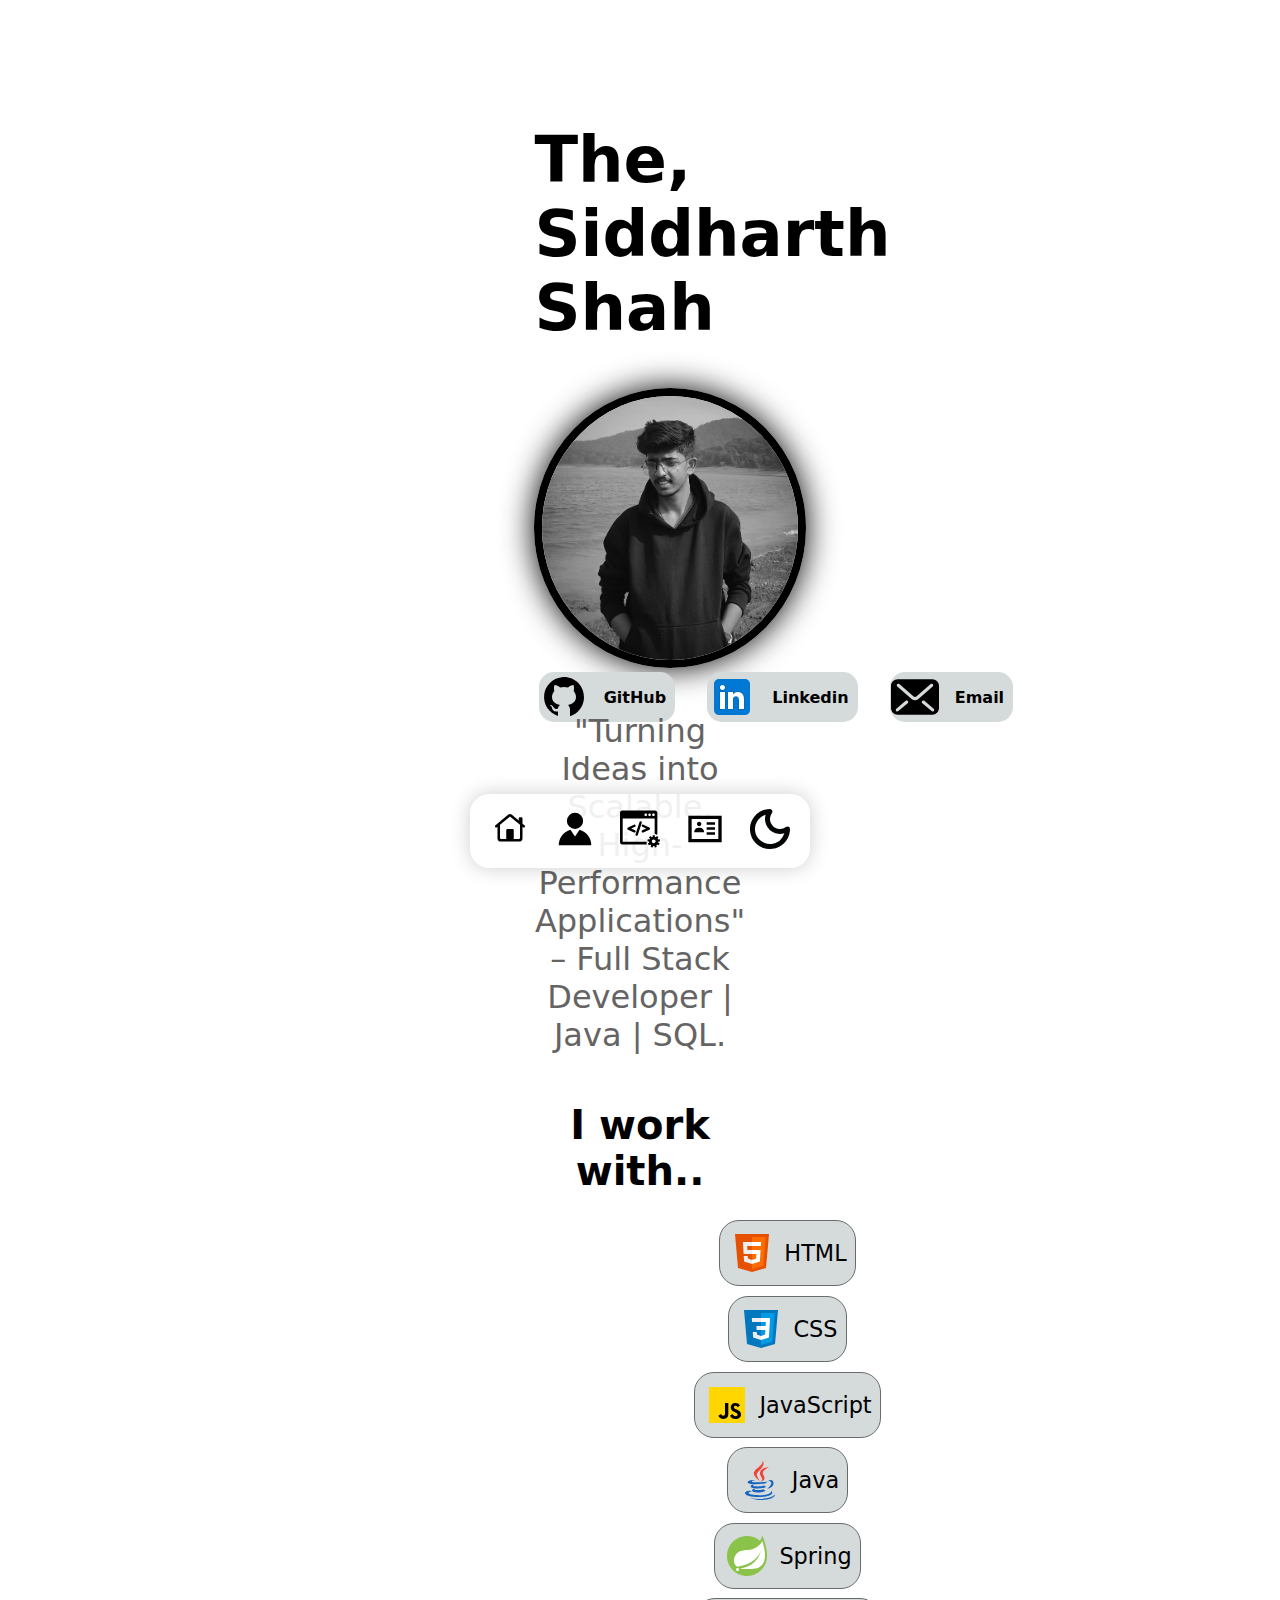
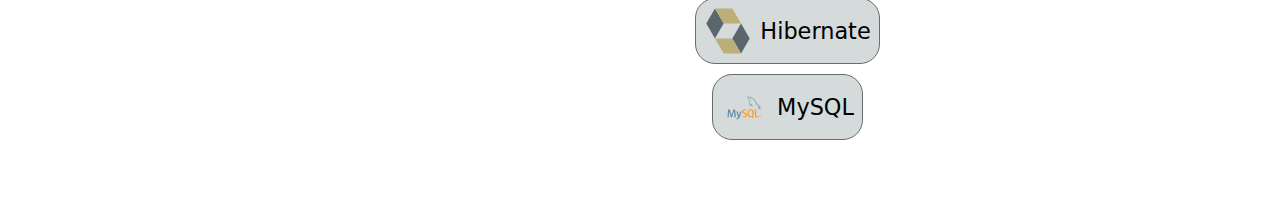
<file: index.html>
<!DOCTYPE html>
<html lang="en">
<head>
    <meta charset="UTF-8">
    <meta name="viewport" content="width=device-width, initial-scale=1.0">
    <title>Siddharth Shah</title>
    <link rel="stylesheet" href="style.css">
</head>
<body>
    <!------------Main Section-------------->
<main class="body">
    <!------------Profile Section-------------->
    <section id="information">
        <div class="personalinfo">
            <h1>The, <br> Siddharth Shah</h1>
        </div>
        <div id="profilediv">
            <img src="Images/profile.jpeg" alt="Profile Picture">
        </div>
    </section>

     <!------------Link Section-------------->
    <section class="linksection">
        <div class="linkdiv">
            <div ><img src="Images/github.svg" alt="HTML"> <span>GitHub</span></div>
            <div ><img src="Images/linkedin.svg" alt="CSS"><span>Linkedin</span></div>
            <div ><img src="Images/email.svg" alt="JavaScript"><span>Email</span></div>
        </div>
    </section>

    <!------------Moto Section-------------->
    <section id="moto">
        <div class="motoinfo">
            <p>"Turning Ideas into Scalable, High-Performance Applications" </p> <p>– Full Stack Developer | Java | SQL.</p>
        </div>
    </section>

    <!------------Skills Section-------------->
    <section class="skillssection">
        <h1>I work with..</h1>
        <div class="skillscontainer">
        <div class="skillsdiv">
            <div ><img src="Images/html.svg" alt="HTML"> <span>HTML</span></div>
            <div ><img src="Images/css.svg" alt="CSS"><span>CSS</span></div>
            <div ><img src="Images/js.svg" alt="JavaScript"><span>JavaScript</span></div>
            <div ><img src="Images/java.svg" alt="Java"><span>Java</span></div>
            <div ><img src="Images/spring.svg" alt="Spring"><span>Spring</span></div>
            <div ><img src="Images/Hibernate.svg" alt="Hibernate"><span>Hibernate</span></div>
            <div ><img src="Images/sql.svg" alt="MySQL"><span>MySQL</span></div>
        </div>
    </div>
    </section>

    </main>
<!-- Placeholder for the footer -->
<div id="footer-placeholder"></div>

<script src="script.js"></script>

</body>
</html>
</file>
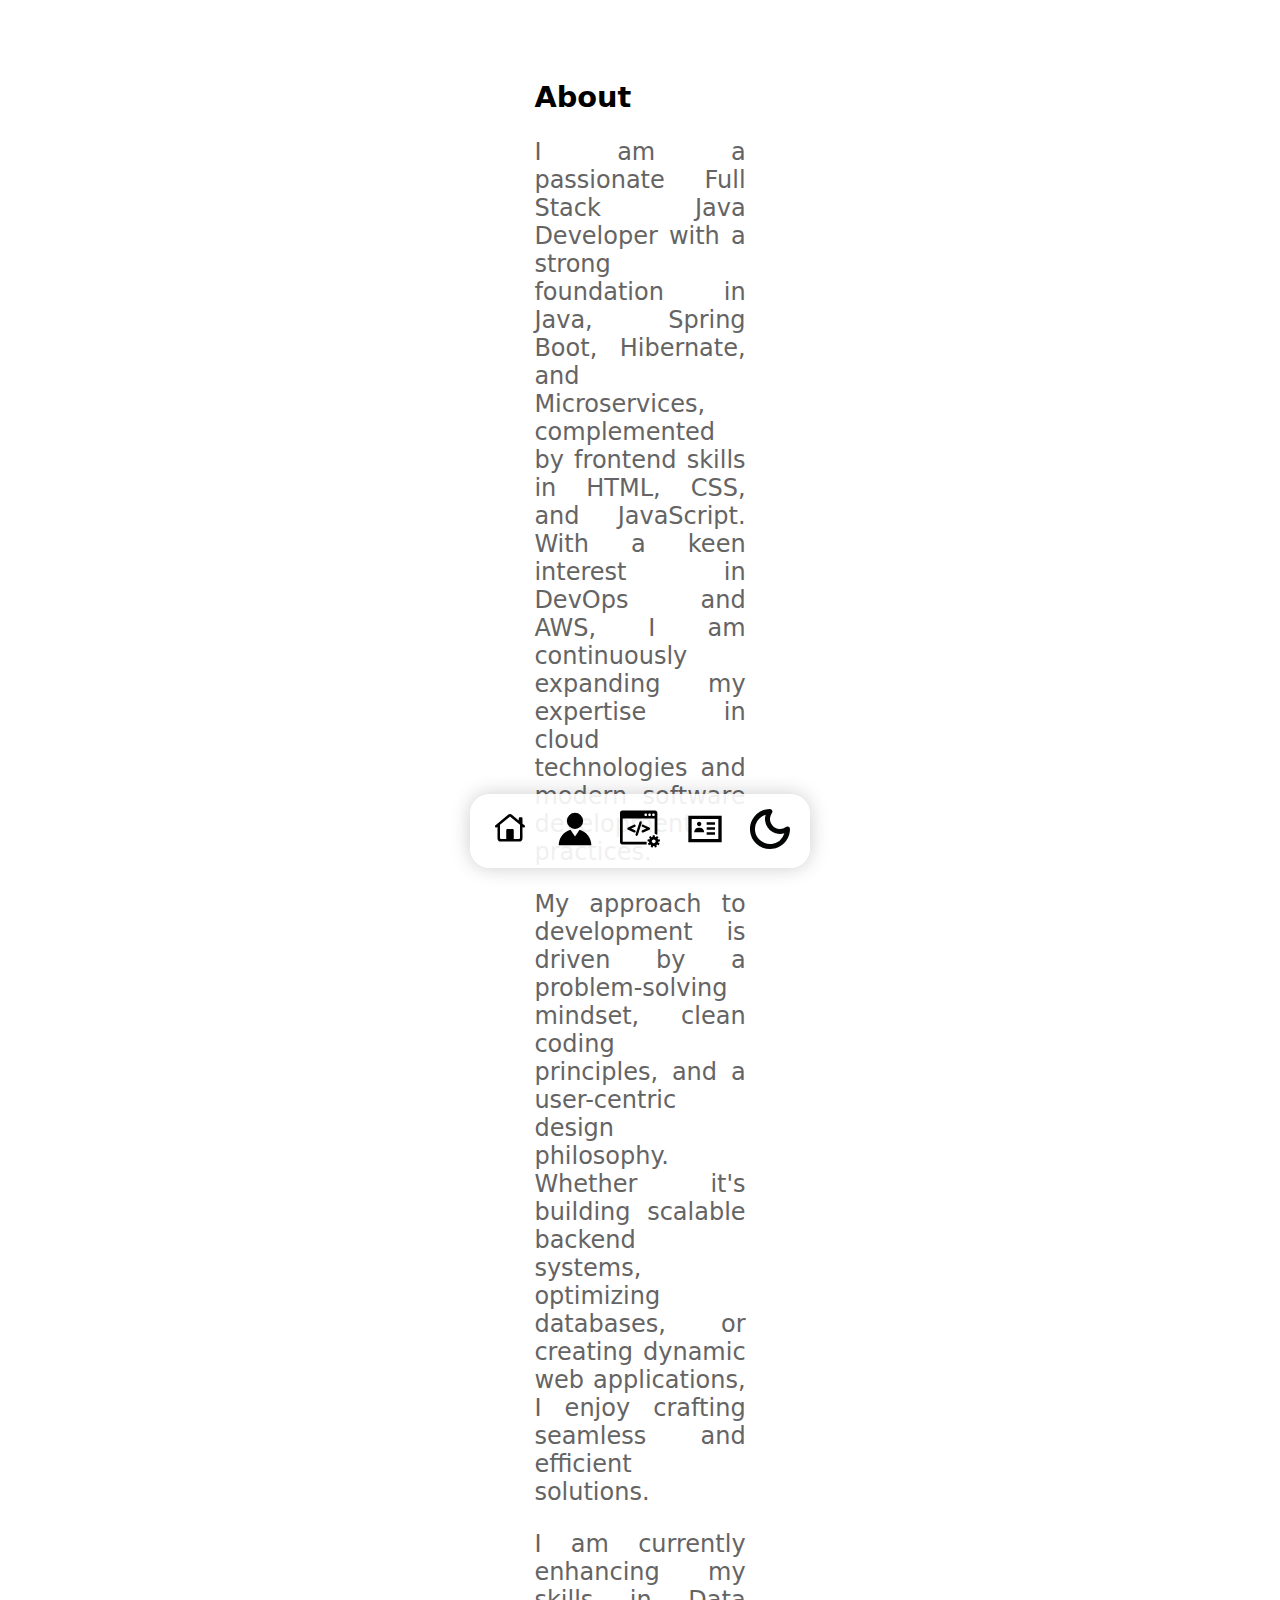
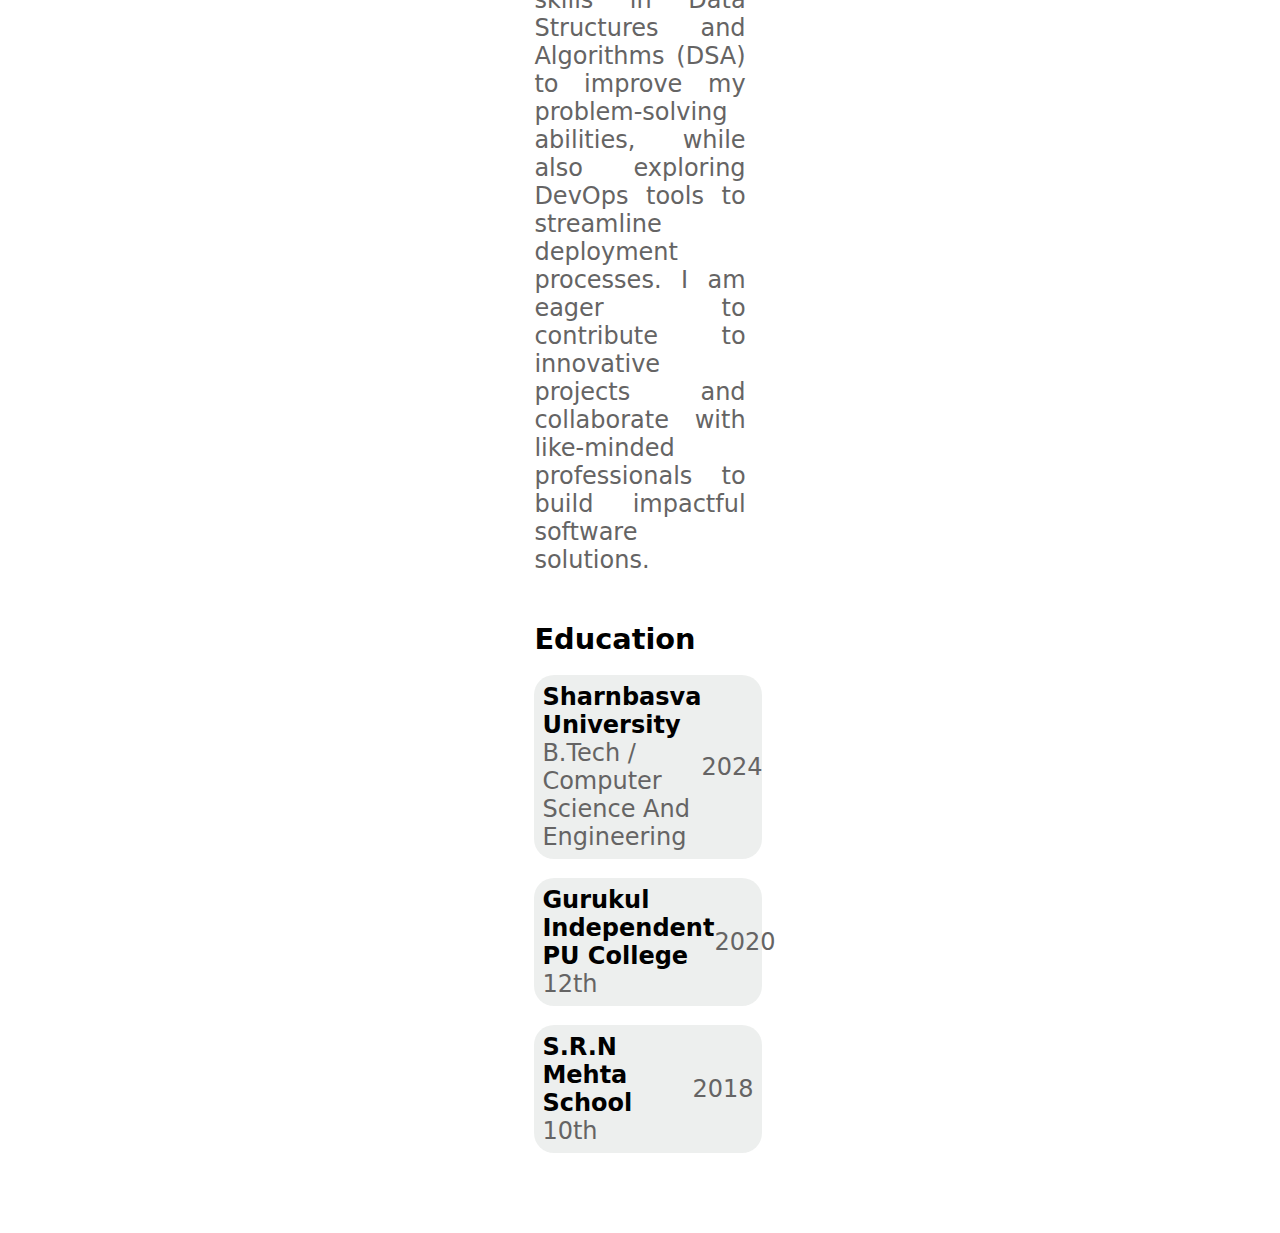
<file: about.html>
<!DOCTYPE html>
<html lang="en">
<head>
    <meta charset="UTF-8">
    <meta name="viewport" content="width=device-width, initial-scale=1.0">
    <title>About</title>
    <link rel="stylesheet" href="style.css">
    <style>

    </style>

</head>
<body>
    <main class="body">
        <!------------About Section-------------->
    <section class="about">
        <h1>About</h1>
        <p>I am a passionate Full Stack Java Developer with a strong foundation in Java, Spring Boot, Hibernate, and Microservices, complemented 
            by frontend skills in HTML, CSS, and JavaScript. With a keen interest in DevOps and AWS, I am continuously expanding my expertise in 
            cloud technologies and modern software development practices. 
        </p>
        <p>
            My approach to development is driven by a problem-solving mindset, clean coding principles, and a user-centric design philosophy. 
            Whether it's building scalable backend systems, optimizing databases, or creating dynamic web applications, I enjoy crafting seamless 
            and efficient solutions.
        </p>
        <p>
            I am currently enhancing my skills in Data Structures and Algorithms (DSA) to improve my problem-solving abilities, while also 
            exploring DevOps tools to streamline deployment processes. I am eager to contribute to innovative projects and collaborate with 
            like-minded professionals to build impactful software solutions.
        </p>
    </section>

 <!------------Education Section-------------->
 <section class="educationmain">
    <h1>Education</h1>
    <div class="educationdetails">
        <div><b>Sharnbasva University</b> <br> B.Tech / Computer Science And Engineering</div>
        <p>2024</p>
    </div><br>
    <div class="educationdetails">
        <div><b>Gurukul Independent PU College</b> <br> 12th</div>
        <p>2020</p>
    </div><br>
    <div class="educationdetails">
        <div><b>S.R.N Mehta School</b> <br> 10th</div>
        <p>2018</p>
    </div>
</section>

</main>

<!-- Placeholder for the footer -->
<div id="footer-placeholder"></div>

<script src="script.js"></script>

</body>
</html>
</file>
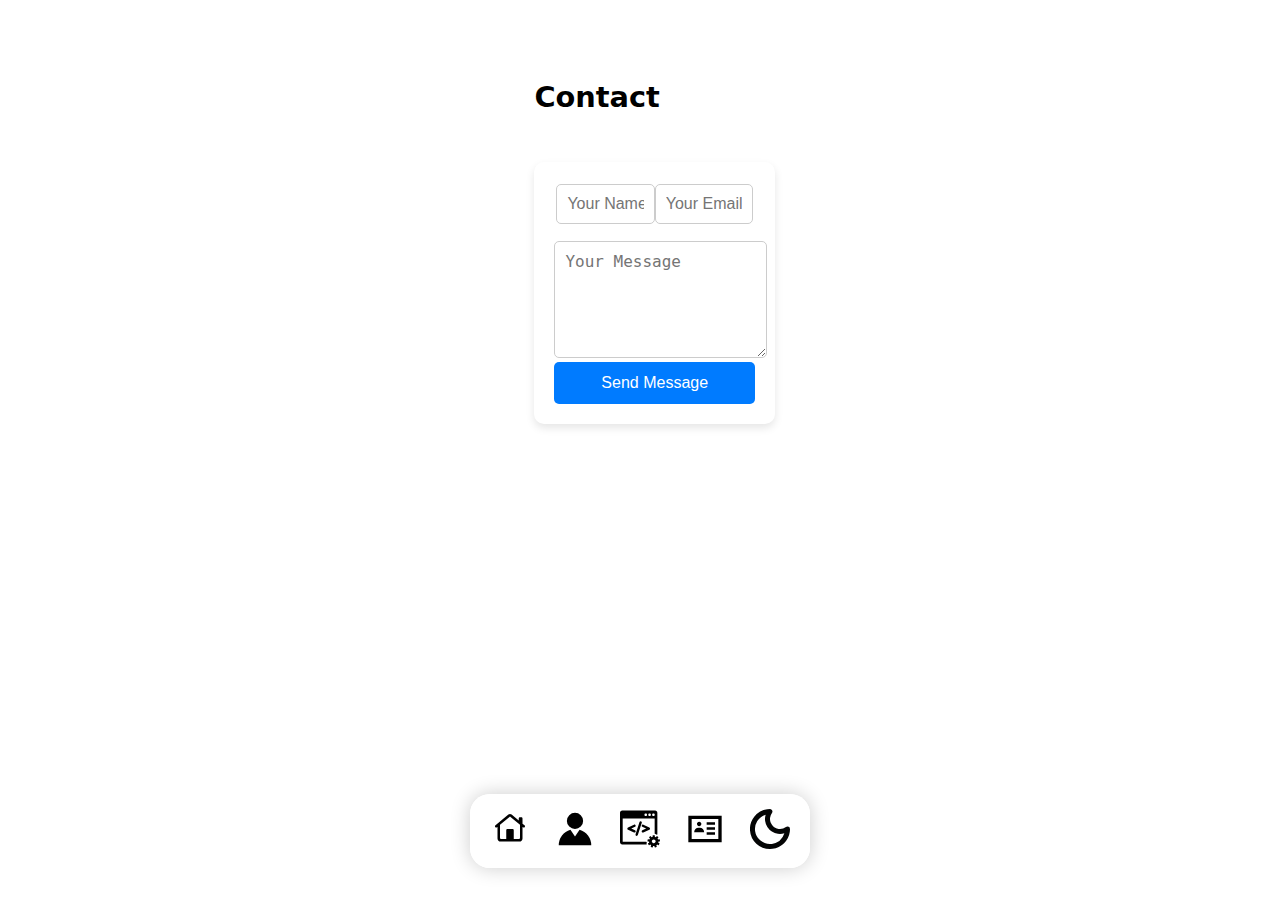
<file: contact.html>
<!DOCTYPE html>
<html lang="en">
<head>
    <meta charset="UTF-8">
    <meta name="viewport" content="width=device-width, initial-scale=1.0">
    <title>Contact</title>
    <link rel="stylesheet" href="style.css">
</head>
<body>
     <!------------Main Section-------------->
<main class="body">
    <!------------Contact Section-------------->
    <section class="contact">
        <h1>Contact</h1>
        <div class="contact-container">
            <form action="#" method="post">
                <div class="input-group">
                    <input type="text" placeholder="Your Name" required>
                    <input type="email" placeholder="Your Email" required>
                </div>
                <textarea placeholder="Your Message" rows="5" required></textarea>
                <button type="submit">Send Message</button>
            </form>
        </div>
    </section>
</main>
  <!-- Placeholder for the footer -->
<div id="footer-placeholder"></div>

<script src="script.js"></script>
</body>
</html>
</file>
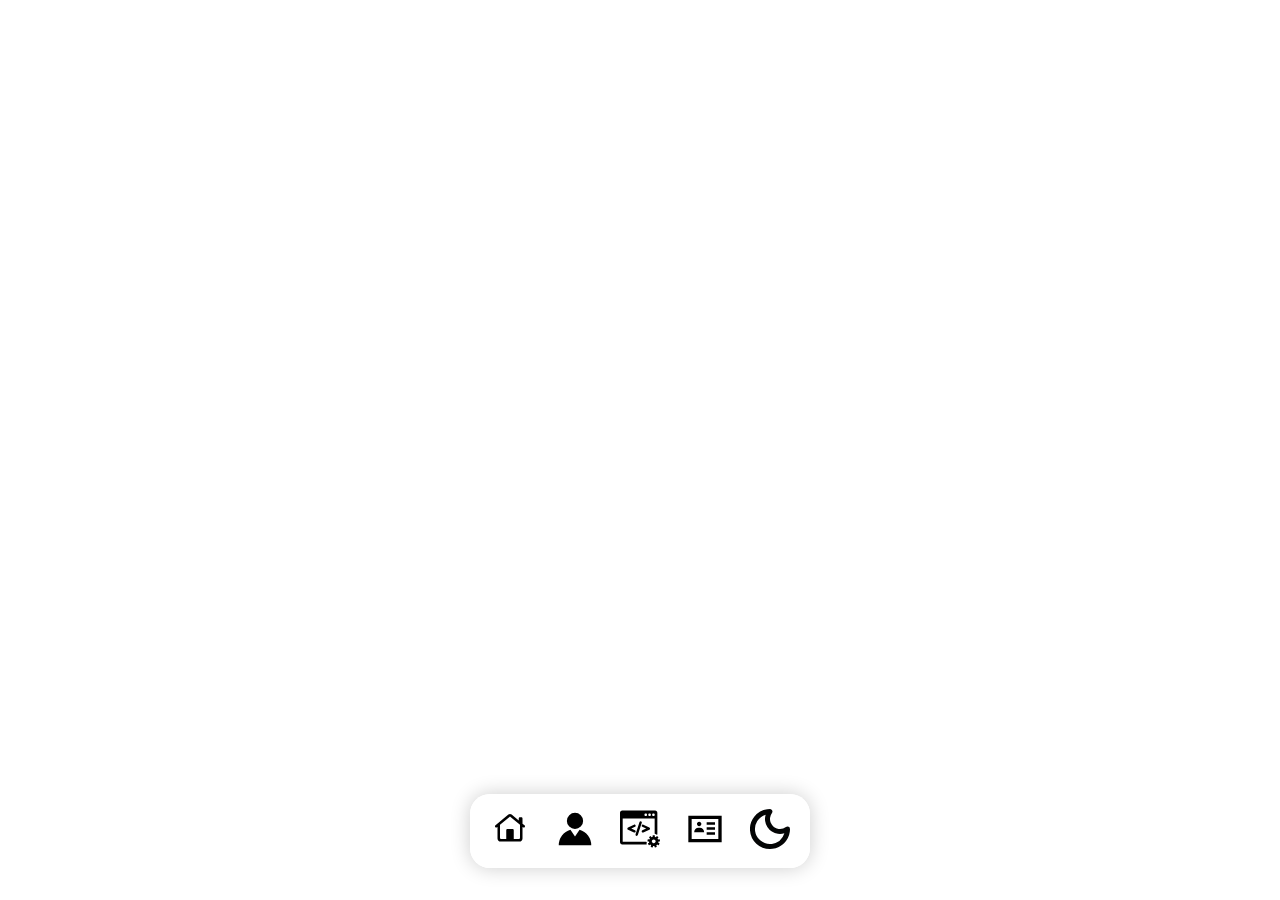
<file: footer.html>
<!DOCTYPE html>
<html lang="en">
<head>
    <meta charset="UTF-8">
    <meta name="viewport" content="width=device-width, initial-scale=1.0">
    <title>Document</title>
    <link rel="stylesheet" href="style.css">
</head>
<body>
    <main class="body">
    </main>
    <footer class="fixed-footer">

        <!------------Social Section-------------->

<div class="social">
    <div class="icon-container"><a href="index.html"><div class="tooltip">Home</div><span><img src="Images/home.svg" alt="Home"></span></a></div>
    <div class="icon-container"><a href="about.html"><div class="tooltip">About</div><span><img src="Images/avatar.svg" alt="Home"></span></a></div>
    <div class="icon-container"><a href="project.html"><div class="tooltip">Projects</div><span><img src="Images/projects.svg" alt="Home"></span></a></div>
    <div class="icon-container"><a href="contact.html"><div class="tooltip">Contact</div><span><img src="Images/contact.svg" alt="Home"></span></a></div>
    <div class="icon-container"><a href="#"><span><img src="Images/moon.svg" alt="Dark Mode"></span></a></div>

</div>
    </footer>
</body>
</html>
</file>
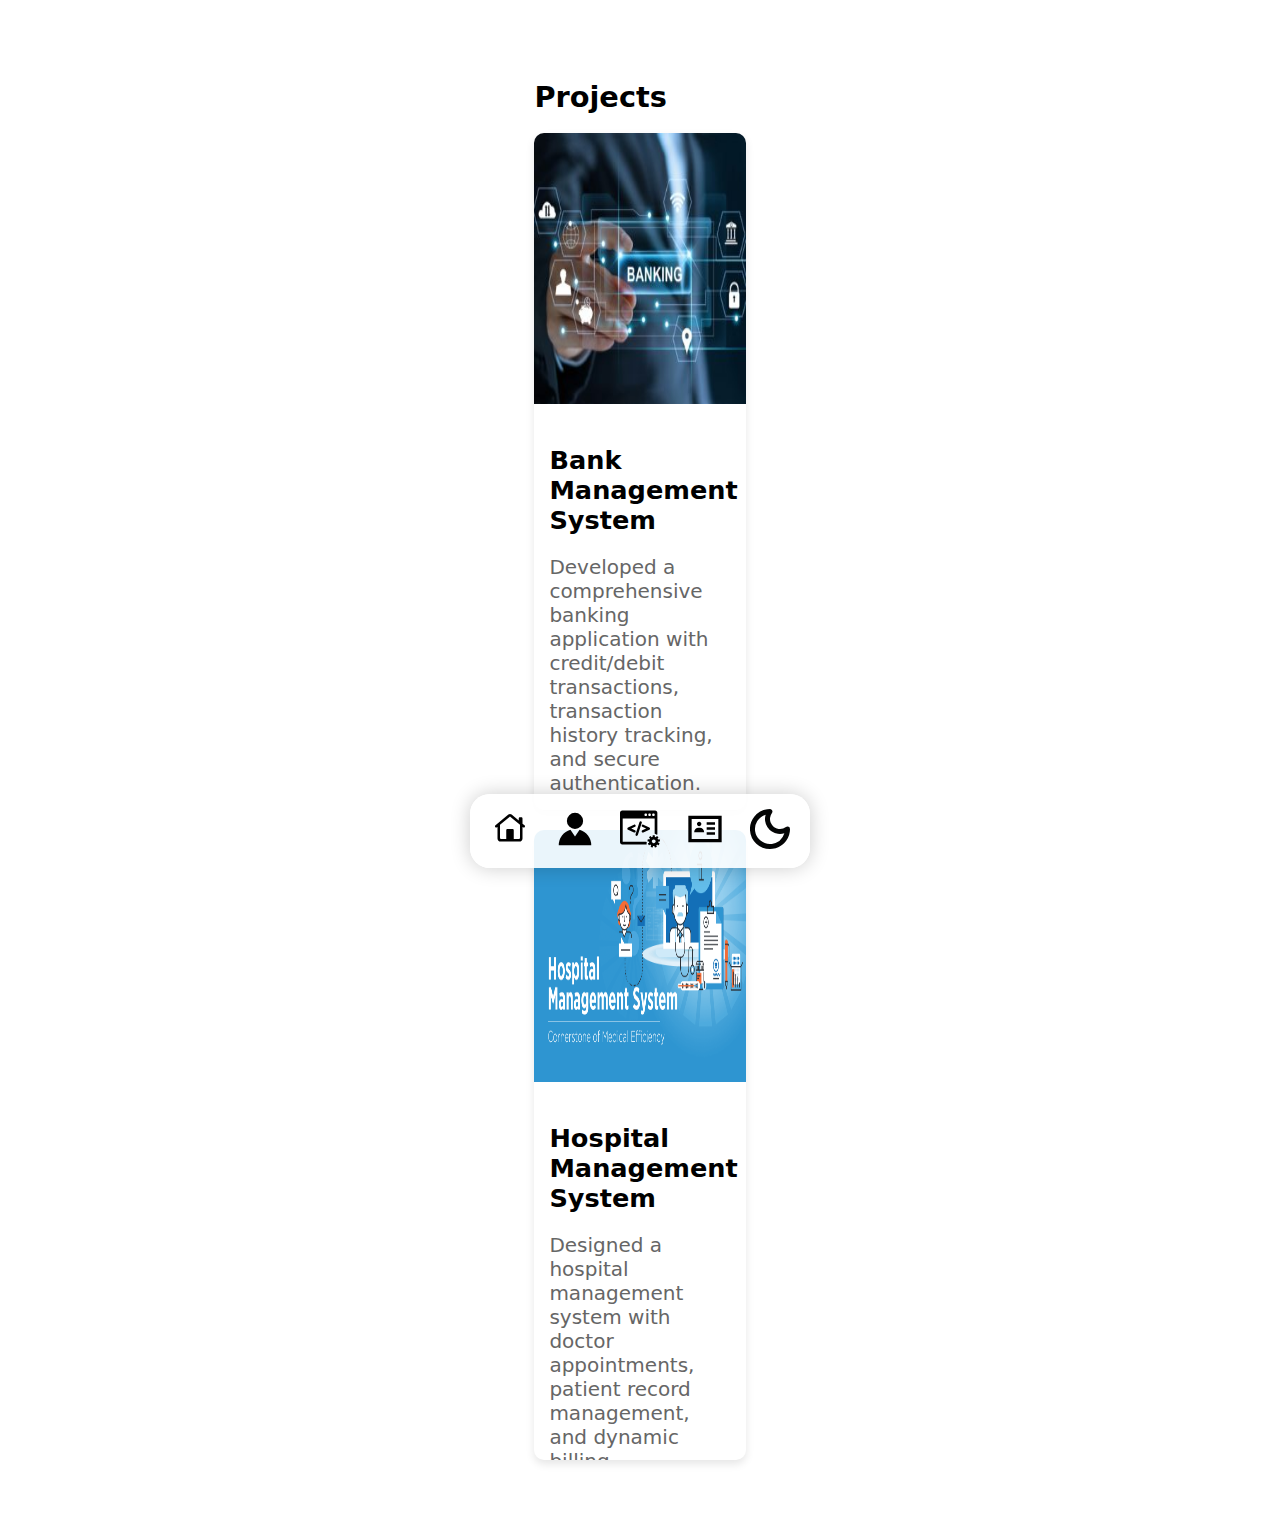
<file: project.html>
<!DOCTYPE html>
<html lang="en">
<head>
    <meta charset="UTF-8">
    <meta name="viewport" content="width=device-width, initial-scale=1.0">
    <title>Project</title>
    <link rel="stylesheet" href="style.css">
    <style>
        
    </style>
</head>
<body>
    <!------------Main Section-------------->
<main class="body">
    <!------------Projects Section-------------->
    <section class="project">
        <h1>Projects</h1>
        <div class="card-container">
            <div class="card">
                <img src="Images/bank management.jpg" alt="Bank Management System">
                <div class="card-content">
                    <h3>Bank Management System</h3>
                    <p>Developed a comprehensive banking application with credit/debit transactions, transaction history
                        tracking, and secure authentication.</p>
                    <div class="skill-set">
                        <div class="skill">JSP</div>
                        <div class="skill">CSS</div>
                        <div class="skill">JavaScript</div>
                        <div class="skill">Java</div>
                        <div class="skill">SQL</div>
                    </div>
                </div>
                <div class="website"><img src="Images/website.svg" alt="Website"> &nbsp;Website</div>
            </div>
            <div class="card">
                <img src="Images/hospital-management-system-fb.png" alt="Hospital Management System">
                <div class="card-content">
                    <h3>Hospital Management System</h3>
                    <p>Designed a hospital management system with doctor appointments, patient record management, and
                        dynamic billing.</p>
                    <div class="skill-set">
                        <div class="skill">JSP</div>
                        <div class="skill">CSS</div>
                        <div class="skill">JavaScript</div>
                        <div class="skill">Java</div>
                        <div class="skill">SQL</div>
                    </div>
                </div>
                <div class="website"><img src="Images/website.svg" alt="Website"> &nbsp;Website</div>
            </div>
        </div>
    </section>
    </main>

    <!-- Placeholder for the footer -->
<div id="footer-placeholder"></div>

<script src="script.js"></script>
</body>
</html>
</file>
<file: style.css>
/*-----------General styling--------------*/
.body {
    margin: 5rem 25rem;
    font-family: ui-sans-serif, system-ui, sans-serif;
    padding: 0 10%;
    animation: blurIn 1s ease-out forwards;
    
}

@keyframes blurIn {
    from { filter: blur(10px); opacity: 0; }
    to { filter: blur(0); opacity: 1; }
}

/*-----------Basic Info and Profile--------------*/
#information {
    display: flex;
    flex-wrap: wrap;
    align-items: center;
}

.personalinfo { flex: 1 1 60%; }
.personalinfo h1 { color: black; font-size: 4rem; }
.personalinfo p { margin-top: -2rem; color: #656464; font-size: 1.5rem;}

#profilediv {
    flex: 1 1 30%;
    text-align: center;
}

#profilediv img {
    width: 16rem;
    border-radius: 50%;
    border: 8px solid black;
    box-shadow: 0 0 2rem black;
    transition: transform 0.9s ease;
    cursor: pointer;
}

#profilediv img:hover { transform: scale(1.1); }


        /*-----------About--------------*/
        .about h1, .skillssection h1, .educationmain h1, .project h1, .contact h1 {
            font-size: 1.8rem;
            margin-top: 3rem;
            }
            .about p { text-align: justify; font-size: 150%; color: #656464; }
    
            /*-----------Education--------------*/
    .educationdetails {
        display: flex;
        width: 100%;
        font-size: 1.5rem;
        background: #edefeefb;
        border-radius: 20px;
        color: #656464;
        padding: 0.5rem;
        transition: box-shadow 0.9s ease;
        align-items: center; /* Ensures vertical alignment */
        justify-content: space-between; /* Pushes content to opposite sides */
    }
    .educationdetails b {
        color: black; /* Ensures bold text is black */
    }
    
    .educationdetails:hover { box-shadow: 5px 10px 20px; cursor: pointer; }
    

/*-----------Link Section--------------*/

.linkdiv {
    margin-left: 2%;
    display: flex;
    gap: 2rem;
}

.linkdiv div {
    gap: 0.5rem;
    padding: 0.5%;
    text-align: center;
    background-color: rgb(213, 218, 219);
    border-radius: 15px;
    display: flex;
    transition: transform 0.5s ease, background 0.5s ease;
    cursor: pointer;
}

.linkdiv div:hover {
    transform: scale(1.1);
}

.linkdiv img { width: 3rem; }
.linkdiv span { align-content: center; font-weight: bold; padding: 0.5rem;}


/*-----------Moto Section--------------*/
#moto{
    margin-top: 10%;
}
.motoinfo { flex: 1 1 60%; }
.motoinfo h1 { color: black; font-size: 4rem; }
.motoinfo p { margin-top: -2rem; color: #656464; font-size: 2rem;text-align: center;}

/*-----------Skills--------------*/

.skillssection{margin-top: 6%; text-align: center;}
.skillssection h1{
    font-size: 2.5rem;
}
.skillsdiv {
    margin-top: 5%;
    width: fit-content;
    display: flex;
    flex-wrap: wrap;
    justify-content: center;
    gap: 0.6rem;
}
.skillscontainer{
    margin-left: 10rem;
    margin-right: 10rem;
}

.skillsdiv div {
    padding: 0.5rem;
    gap: 0.5rem;
    text-align: center;
    border: 0.1rem solid rgb(104, 108, 109);
    border-radius: 20px;
    display: flex;
    background: rgb(213, 218, 219);
    transition: transform 0.5s ease, background 0.5s ease;
    cursor: pointer;
   
}

.skillsdiv div:hover {
    background: rgb(96, 98, 99);
    transform: scale(1.1);
    color: white;
}

.skillsdiv img { width: 3rem; }
.skillsdiv span { align-content: center;  font-size: 1.4rem;  }

/*-----------Social--------------*/

.social {
    position: fixed;  /* Keeps it in the same place on the screen */
    bottom: 2rem;    
    left: 50%;
    transform: translateX(-50%);
    background-color: rgba(255, 255, 255, 0.9); /* Slight transparency */
    box-shadow: 0px 0px 20px rgba(0, 0, 0, 0.2);
    border-radius: 20px;
    padding: 10px 15px;
    display: flex;
    gap: 15px;
    width: fit-content;
    z-index: 1000; /* Ensures it stays on top */
}

.social img {
    height: 40px;
    width: 40px;
    padding: 5px;
    transition: transform 0.3s ease-in-out;
}

.social img:hover {
    transform: scale(1.2);
}

.icon-container {
    position: relative;
    display: inline-block;
    text-align: center;
}

.tooltip {
    position: absolute;
    bottom: 120%; /* Moves text above the icon */
    left: 50%;
    transform: translateX(-50%);
    background-color: black;
    color: white;
    padding: 5px 10px;
    border-radius: 5px;
    font-size: 12px;
    white-space: nowrap;
    opacity: 0;
    transition: opacity 0.3s ease-in-out;
    pointer-events: none;
}

.icon-container:hover .tooltip {
    opacity: 1;
}


        /*-----------Project--------------*/
        .card-container {
            display: flex;
            flex-wrap: wrap;
            justify-content: center;
            gap: 20px;
        }
        
        .card {
            background: #fff;
            border-radius: 10px;
            box-shadow: 0 4px 8px rgba(0, 0, 0, 0.1);
            overflow: hidden;
            width: 400px;
            transition: transform 0.9s ease;
        }
        
        .card img { width: 100%; height: 40%; display: block; }
        .card img:hover { transform: scale(1.05); cursor: pointer; }
        
        .card-content { padding: 15px; text-align: center; }
        .card-content h3 { text-align: left; margin-bottom: 10px; font-size: 1.6rem; }
        .card-content p { font-size: 20px; color: #666; text-align: left; }
        
        .skill {
            font-size: 1.3rem;
            padding: 0.5rem;
            background: #ebebeb;
            border-radius: 10px;
            width: fit-content;
        }
        
        .card-content div { display: flex; justify-content: space-evenly; }
        
        .website {
            display: flex;
            margin: 0 22px 10px;
            font-size: 1.3rem;
            padding: 0.5rem;
            background: #ebebeb;
            border-radius: 10px;
            width: fit-content;
            align-items: center;
        }
        .website img { width: 1.7rem; height: 1.7rem; }

/*-----------Contact--------------*/
.contact-container {
    margin-top: 3rem;
    background: #fff;
    padding: 20px;
    width: 95%;
    border-radius: 10px;
    box-shadow: 0 4px 8px rgba(0, 0, 0, 0.1);
    text-align: center;
    margin-bottom: 10%;
}

.input-group {
    padding: 1%;
    display: flex;
    margin-bottom: 15px;
}

.input-group input, textarea {
    width: 95%;
    padding: 10px;
    border: 1px solid #ccc;
    border-radius: 5px;
    font-size: 16px;
}

button {
    width: 100%;
    padding: 12px;
    background: #007bff;
    border: none;
    border-radius: 5px;
    color: white;
    font-size: 16px;
    cursor: pointer;
}

button:hover { background: #0056b3; }

/*-----------Footer--------------*/

.fixed-footer {
    position: fixed;
    bottom: 0;
    left: 0;
    width: 100%;
    color: white;
    padding: 10px 20px;
    text-align: center;
    z-index: 1000;
}

/*Responsive Design*/

/* Tablets (768px - 1024px) */
@media screen and (max-width: 1024px) {
    .body {
        margin: 2rem 5%;
        padding: 0 5%;
        margin-bottom: 5rem;
    }

    /* Profile Section */
    #information {
        flex-direction: column;
        text-align: center;
    }

    .personalinfo {
        text-align: center;
    }

    .personalinfo h1 {
        font-size: 3rem;
    }

    .personalinfo p {
        font-size: 1.5rem;
    }

    #profilediv img {
        width: 12rem;
    }

    /* Skills Section */
    .skillsdiv {
        flex-wrap: wrap;
        gap: 10px;
        justify-content: center;
    }

    .skillsdiv div {
        padding: 1%;
        width: 40%;
    }

    /* Education Section */
    .educationdetails {
        flex-direction: column;
        text-align: center;
        padding: 1rem;
        font-size: 1.3rem;
    }

    /* Project Section */
    .card-container {
        flex-direction: column;
        align-items: center;
    }

    .card {
        width: 90%;
    }

    /* Social Icons */
    .social {
        position: fixed;
        left: 50%;
        transform: translateX(-50%);
        padding: 8px;
        gap: 10px;
    }

    .social img {
        height: 35px;
        width: 35px;
    }

    /* Contact Section */
    .contact-container {
        width: 100%;
        padding: 15px;
    }

    .input-group {
        flex-direction: column;
    }

    .input-group input, textarea {
        font-size: 14px;
    }

    button {
        font-size: 14px;
        padding: 10px;
    }
}

/* Responsive Design for Mobile Screens (320px - 767px) */
@media screen and (max-width: 767px) {
    .body {
        margin-left: 1rem;
        padding: 0 5%;
        margin-right: 2rem;
        margin-bottom: 5rem;
    }

    #information {
        flex-direction: column;
        text-align: center;
    }

    .personalinfo {
        flex: 1 1 100%;
    }

    .personalinfo h1 {
        font-size: 2.5rem;
    }

    .personalinfo p {
        font-size: 1.4rem;
        margin-top: -1rem;
    }

    #profilediv {
        flex: 1 1 100%;
        margin-top: 1rem;
    }

    #profilediv img {
        width: 12rem;
    }

    /* Skills Section */
    .skillscontainer{
        margin-left: 0.1px;
        margin-right: 0.1px;
    }
    .skillsdiv {
        flex-wrap: wrap;
        gap: 10px;
        justify-content: center;
    }

    .skillsdiv div {
        gap: 0.1rem;
        padding: 1%;
        width: 40%;
    }

    .educationdetails {
        flex-direction: column;
        text-align: center;
        padding: 1rem;
    }

    .card-container {
        flex-direction: column;
        align-items: center;
    }

    .card {
        width: 100%;
    }

    .contact-container {
        width: 100%;
        padding: 15px;
    }

    .input-group {
        flex-direction: column;
    }

    .social {
        position: fixed;
        margin-bottom: 0rem;
        display: flex;
        justify-content: center;
    }
}
</file>
